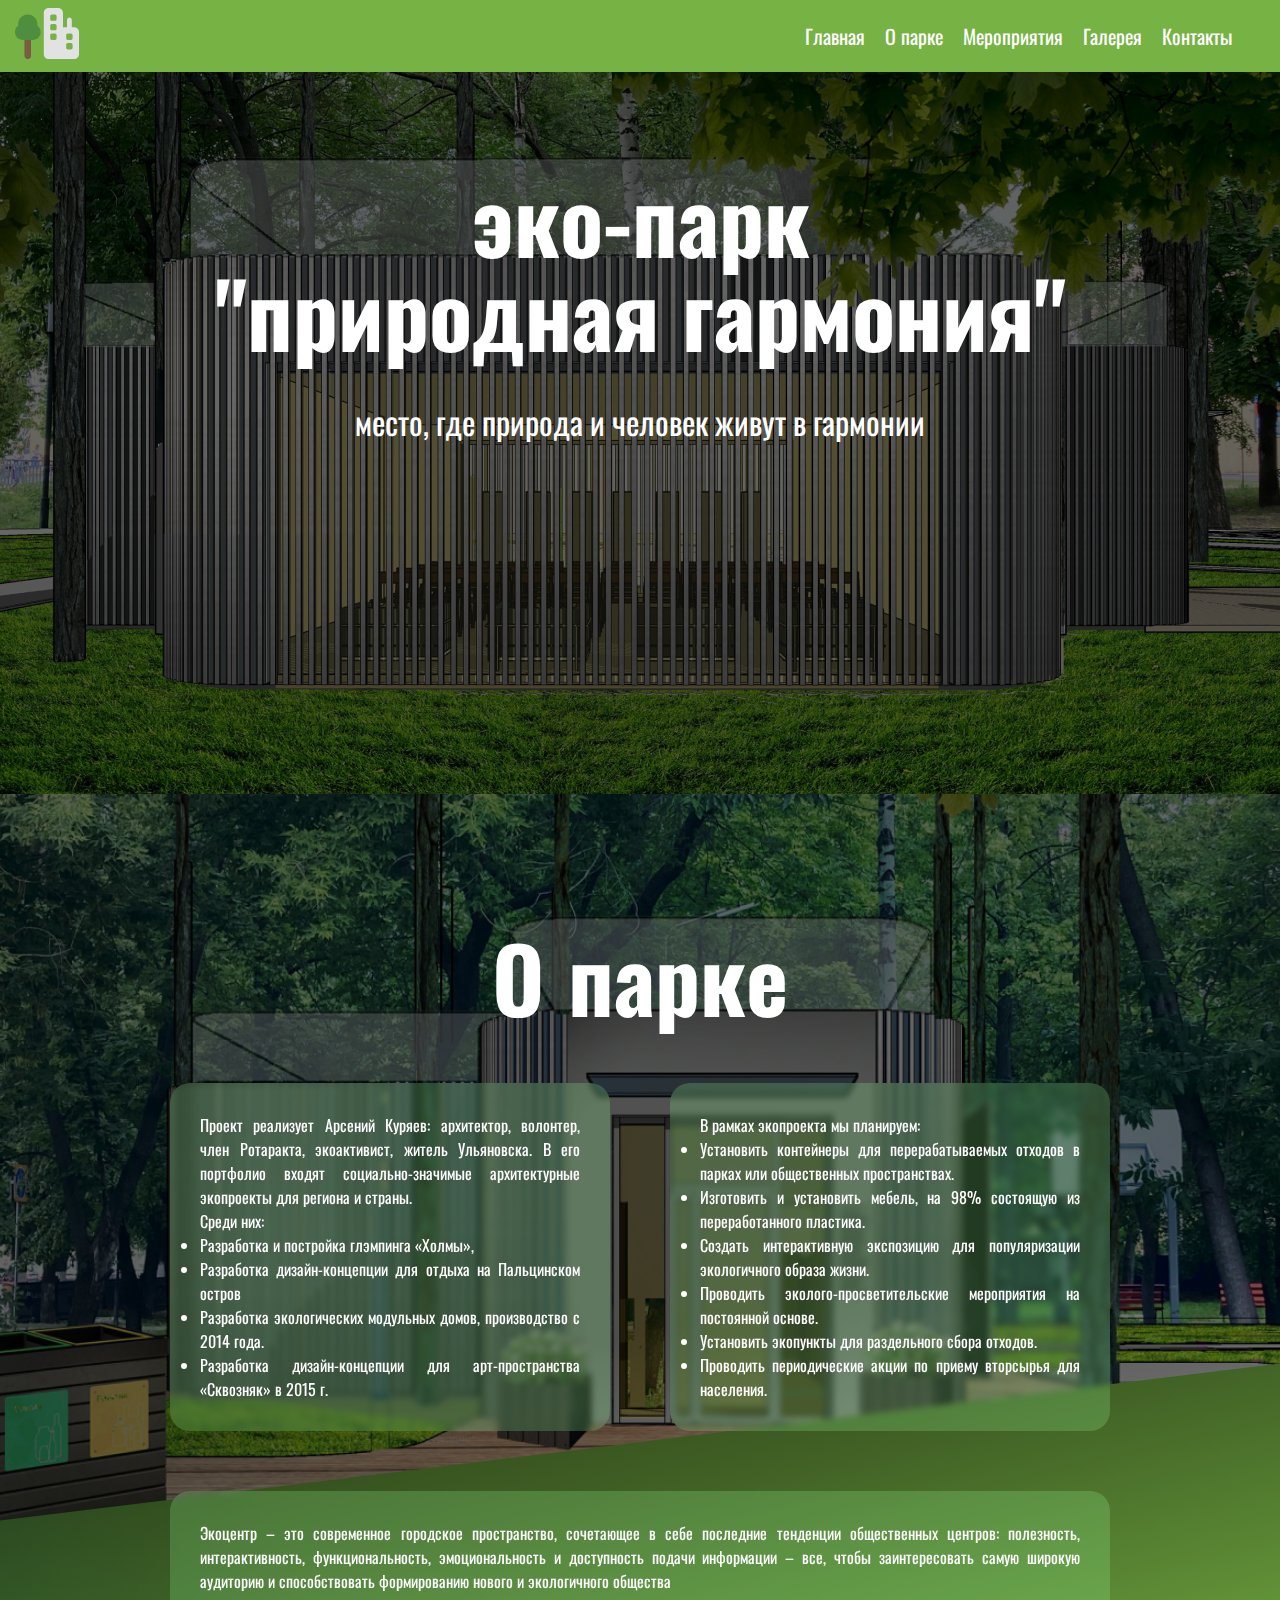
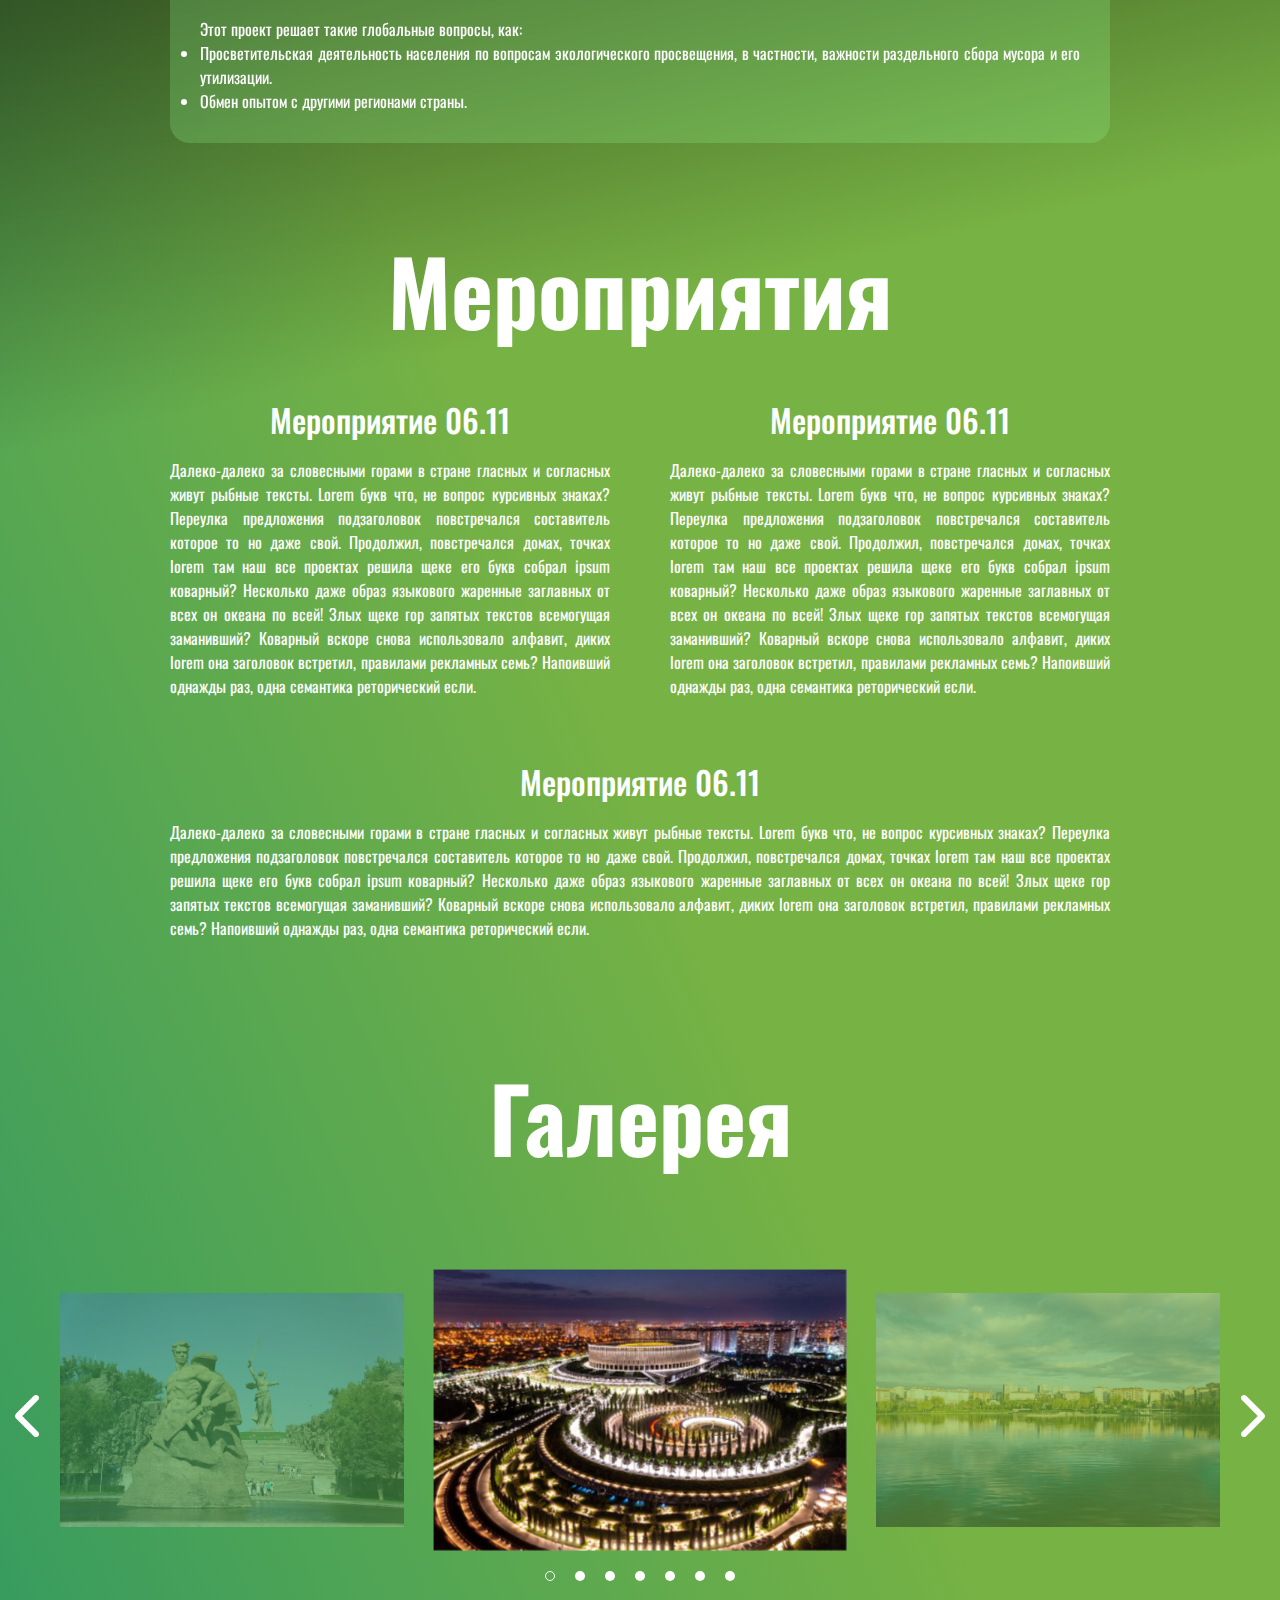
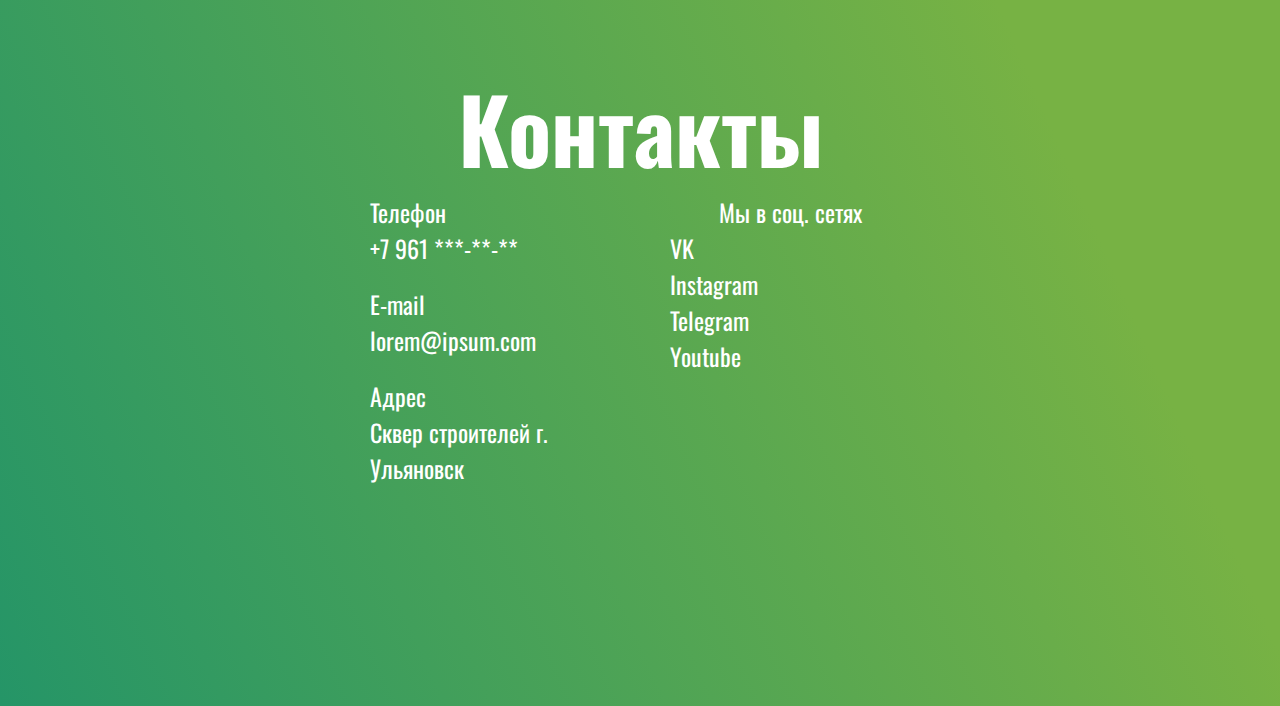
<file: index.html>
<!DOCTYPE html>
<html lang="en">
  <head>
    <meta charset="UTF-8" />
    <meta http-equiv="X-UA-Compatible" content="IE=edge" />
    <meta name="viewport" content="width=device-width, initial-scale=1.0" />
    <title>эко-парк</title>
    <meta
      name="description"
      content="Eco-friendly park in the Builders` Square, Ulyanovsk, Russia"
    />
    <meta
      name="keywords"
      content="эко-парк Природная гармония природа гармония Ульяновск Экология"
    />
    <meta name="yandex-verification" content="1133ba20431dd06b" />
    <meta
      name="google-site-verification"
      content="kkAH7sEOMosblusq3iMXh1kmUCSYS4yiIqo0m99poQM"
    />
    <link rel="stylesheet" href="css/style.css" />
    <link
      rel="stylesheet"
      href="https://cdn.jsdelivr.net/npm/@fancyapps/ui@5.0/dist/fancybox/fancybox.css"
    />
    <!-- Yandex.Metrika counter -->
    <script type="text/javascript">
      (function (m, e, t, r, i, k, a) {
        m[i] =
          m[i] ||
          function () {
            (m[i].a = m[i].a || []).push(arguments);
          };
        m[i].l = 1 * new Date();
        for (var j = 0; j < document.scripts.length; j++) {
          if (document.scripts[j].src === r) {
            return;
          }
        }
        (k = e.createElement(t)),
          (a = e.getElementsByTagName(t)[0]),
          (k.async = 1),
          (k.src = r),
          a.parentNode.insertBefore(k, a);
      })(
        window,
        document,
        "script",
        "https://mc.yandex.ru/metrika/tag.js",
        "ym"
      );

      ym(95544584, "init", {
        clickmap: true,
        trackLinks: true,
        accurateTrackBounce: true,
        webvisor: true,
      });
    </script>
    <noscript
      ><div>
        <img
          src="https://mc.yandex.ru/watch/95544584"
          style="position: absolute; left: -9999px"
          alt=""
        /></div
    ></noscript>
    <!-- /Yandex.Metrika counter -->
  </head>
  <body>
    <div class="wrapper">
      <header class="header">
        <p class="header__flag"></p>
        <div class="container">
          <div class="header__body">
            <div class="header__logo">
              <img src="Images/Icons/logo.svg" alt="logo" />
            </div>
            <div class="header__burger">
              <span></span>
            </div>
            <nav class="header__menu">
              <ul class="header__list">
                <li>
                  <a href="#Main" class="header__link scrollto">Главная</a>
                </li>
                <li>
                  <a href="#About" class="header__link scrollto">О парке</a>
                </li>
                <li>
                  <a href="#Events" class="header__link scrollto"
                    >Мероприятия</a
                  >
                </li>
                <li>
                  <a href="#Gallery" class="header__link scrollto">Галерея</a>
                </li>
                <li>
                  <a href="#Contacts" class="header__link scrollto">Контакты</a>
                </li>
              </ul>
            </nav>
          </div>
        </div>
      </header>
      <main>
        <div class="main" id="Main">
          <div class="main__image ibg">
            <img src="Images/image-1.webp" alt="background" />
          </div>
          <div class="main__container">
            <div class="main__title">
              <p>эко-парк <br /></p>
              <p>"природная гармония"</p>
              <h2>место, где природа и человек живут в гармонии</h2>
            </div>
          </div>
        </div>
        <div class="content">
          <div class="background"></div>
          <div class="about" id="About">
            <div class="about__image ibg">
              <img src="Images/image-2.webp" alt="background" />
            </div>
            <div class="about__shading"></div>
            <div class="about__container">
              <div class="about__title">О парке</div>
              <div class="about__text">
                <div class="about__row">
                  <div class="about__col">
                    <div class="about__col-text">
                      Проект реализует Арсений Куряев: архитектор, волонтер,
                      член Ротаракта, экоактивист, житель Ульяновска. В его
                      портфолио входят социально-значимые архитектурные
                      экопроекты для региона и страны.
                      <br />
                      Среди них:
                      <ul class="about__ul">
                        <li class="about__list">
                          Разработка и постройка глэмпинга «Холмы»,
                        </li>
                        <li class="about__list">
                          Разработка дизайн-концепции для отдыха на Пальцинском
                          остров
                        </li>
                        <li class="about__list">
                          Разработка экологических модульных домов, производство
                          с 2014 года.
                        </li>
                        <li class="about__list">
                          Разработка дизайн-концепции для арт-пространства
                          «Сквозняк» в 2015 г.
                        </li>
                      </ul>
                    </div>
                  </div>
                  <div class="about__col">
                    <div class="about__col-text">
                      В рамках экопроекта мы планируем:
                      <ul class="about__ul">
                        <li class="about__list">
                          Установить контейнеры для перерабатываемых отходов в
                          парках или общественных пространствах.
                        </li>
                        <li class="about__list">
                          Изготовить и установить мебель, на 98% состоящую из
                          переработанного пластика.
                        </li>
                        <li class="about__list">
                          Создать интерактивную экспозицию для популяризации
                          экологичного образа жизни.
                        </li>
                        <li class="about__list">
                          Проводить эколого-просветительские мероприятия на
                          постоянной основе.
                        </li>
                        <li class="about__list">
                          Установить экопункты для раздельного сбора отходов.
                        </li>
                        <li class="about__list">
                          Проводить периодические акции по приему вторсырья для
                          населения.
                        </li>
                      </ul>
                    </div>
                  </div>
                  <div class="about__col">
                    <div class="about__col-text">
                      Экоцентр – это современное городское пространство,
                      сочетающее в себе последние тенденции общественных
                      центров: полезность, интерактивность, функциональность,
                      эмоциональность и доступность подачи информации – все,
                      чтобы заинтересовать самую широкую аудиторию и
                      способствовать формированию нового и экологичного общества
                      <br /><br />
                      Этот проект решает такие глобальные вопросы, как:
                      <ul class="about__ul">
                        <li class="about__list">
                          Просветительская деятельность населения по вопросам
                          экологического просвещения, в частности, важности
                          раздельного сбора мусора и его утилизации.
                        </li>
                        <li class="about__list">
                          Обмен опытом с другими регионами страны.
                        </li>
                      </ul>
                    </div>
                  </div>
                </div>
              </div>
            </div>
          </div>
          <div class="events" id="Events">
            <div class="events__container">
              <div class="events__title">Мероприятия</div>
              <div class="events__text">
                <div class="events__row">
                  <div class="events__col">
                    <div class="events__item">
                      <div class="events__item-title">Мероприятие 06.11</div>
                    </div>
                    <div class="events__item-text">
                      Далеко-далеко за словесными горами в стране гласных и
                      согласных живут рыбные тексты. Lorem букв что, не вопрос
                      курсивных знаках? Переулка предложения подзаголовок
                      повстречался составитель которое то но даже свой.
                      Продолжил, повстречался домах, точках lorem там наш все
                      проектах решила щеке его букв собрал ipsum коварный?
                      Несколько даже образ языкового жаренные заглавных от всех
                      он океана по всей! Злых щеке гор запятых текстов
                      всемогущая заманивший? Коварный вскоре снова использовало
                      алфавит, диких lorem она заголовок встретил, правилами
                      рекламных семь? Напоивший однажды раз, одна семантика
                      реторический если.
                    </div>
                  </div>
                  <div class="events__col">
                    <div class="events__item">
                      <div class="events__item-title">Мероприятие 06.11</div>
                    </div>
                    <div class="events__item-text">
                      Далеко-далеко за словесными горами в стране гласных и
                      согласных живут рыбные тексты. Lorem букв что, не вопрос
                      курсивных знаках? Переулка предложения подзаголовок
                      повстречался составитель которое то но даже свой.
                      Продолжил, повстречался домах, точках lorem там наш все
                      проектах решила щеке его букв собрал ipsum коварный?
                      Несколько даже образ языкового жаренные заглавных от всех
                      он океана по всей! Злых щеке гор запятых текстов
                      всемогущая заманивший? Коварный вскоре снова использовало
                      алфавит, диких lorem она заголовок встретил, правилами
                      рекламных семь? Напоивший однажды раз, одна семантика
                      реторический если.
                    </div>
                  </div>
                  <div class="events__col">
                    <div class="events__item">
                      <div class="events__item-title">Мероприятие 06.11</div>
                    </div>
                    <div class="events__item-text">
                      Далеко-далеко за словесными горами в стране гласных и
                      согласных живут рыбные тексты. Lorem букв что, не вопрос
                      курсивных знаках? Переулка предложения подзаголовок
                      повстречался составитель которое то но даже свой.
                      Продолжил, повстречался домах, точках lorem там наш все
                      проектах решила щеке его букв собрал ipsum коварный?
                      Несколько даже образ языкового жаренные заглавных от всех
                      он океана по всей! Злых щеке гор запятых текстов
                      всемогущая заманивший? Коварный вскоре снова использовало
                      алфавит, диких lorem она заголовок встретил, правилами
                      рекламных семь? Напоивший однажды раз, одна семантика
                      реторический если.
                    </div>
                  </div>
                </div>
              </div>
            </div>
          </div>
          <div class="gallery" id="Gallery">
            <div class="gallery__container">
              <div class="gallery__title">Галерея</div>
              <div class="gallery__slider">
                <div class="gallery__item">
                  <img
                    src="Images/Slider/1.webp"
                    alt="Image 1"
                    data-fancybox="gallery"
                  />
                </div>
                <div class="gallery__item">
                  <img
                    src="Images/Slider/2.webp"
                    alt="Image 2"
                    data-fancybox="gallery"
                  />
                </div>
                <div class="gallery__item">
                  <img
                    src="Images/Slider/3.webp"
                    alt="Image 3"
                    data-fancybox="gallery"
                  />
                </div>
                <div class="gallery__item">
                  <img
                    src="Images/Slider/4.webp"
                    alt="Image 4"
                    data-fancybox="gallery"
                  />
                </div>
                <div class="gallery__item">
                  <img
                    src="Images/Slider/5.webp"
                    alt="Image 5"
                    data-fancybox="gallery"
                  />
                </div>
                <div class="gallery__item">
                  <img
                    src="Images/Slider/6.webp"
                    alt="Image 6"
                    data-fancybox="gallery"
                  />
                </div>
                <div class="gallery__item">
                  <img
                    src="Images/Slider/7.webp"
                    alt="Image 7"
                    data-fancybox="gallery"
                  />
                </div>
              </div>
            </div>
          </div>
          <div class="contacts" id="Contacts">
            <div class="contacts__container">
              <div class="contacts__title">Контакты</div>
              <div class="contacts__row">
                <div class="contacts__col">
                  <div class="contacts__item">
                    Телефон <br />
                    +7 961 ***-**-**
                  </div>
                  <div class="contacts__item">
                    E-mail <br />
                    lorem@ipsum.com
                  </div>
                  <div class="contacts__item">
                    Адрес <br />
                    Сквер строителей г. Ульяновск
                  </div>
                </div>
                <div class="contacts__col">
                  <div class="contacts__item-title">Мы в соц. сетях</div>
                  <div class="contacts__item">
                    VK <br />
                    Instagram <br />
                    Telegram <br />
                    Youtube
                  </div>
                </div>
              </div>
            </div>
          </div>
        </div>
      </main>
    </div>
    <script src="JS/code.jquery.com_jquery-3.7.1.js"></script>
    <script src="JS/slick.min.js"></script>
    <script src="JS/JavaSript.js"></script>
    <script src="https://cdn.jsdelivr.net/npm/@fancyapps/ui@5.0/dist/fancybox/fancybox.umd.js"></script>
  </body>
</html>
</file>
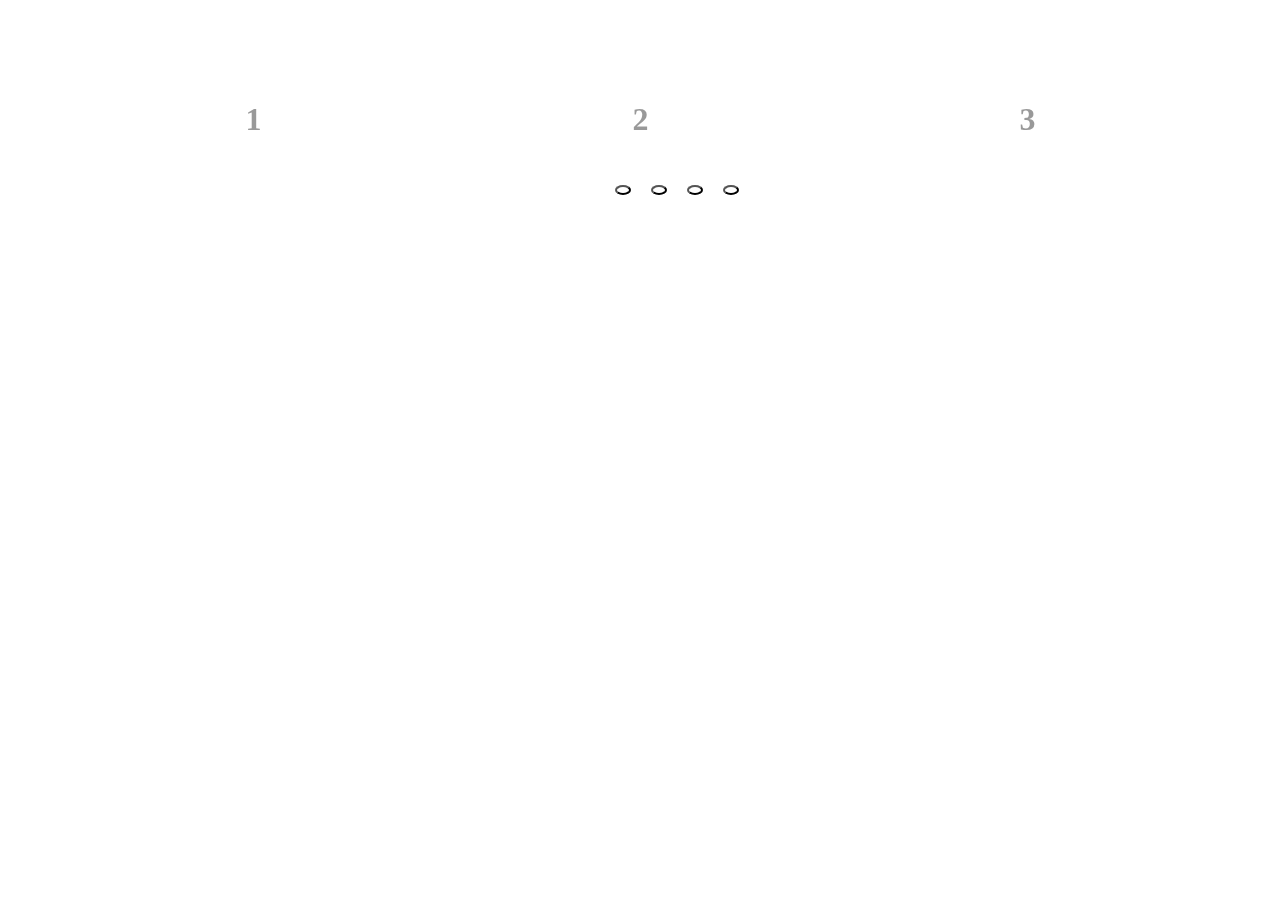
<file: test/index.html>
<!DOCTYPE html>
<html lang="en">
  <head>
    <meta charset="UTF-8" />
    <meta name="viewport" content="width=device-width, initial-scale=1.0" />
    <title>Document</title>
    <style>
      html,
      body {
        padding: 0;
        margin: 0;
      }

      .wrapper {
        min-height: 100%;
      }

      .slick-list {
        overflow: hidden;
      }

      .gallery__item {
        text-align: center;
        margin: 0 45px !important;
      }

      .gallery__slider .slick-track {
        display: flex;
      }

      .gallery__item img {
        background-color: #fff;
        padding: 10px;
        height: 360px;
        /* max-width: 630px; */
      }

      .gallery__slider {
        padding: 0 60px;
        margin-top: 80px;
        position: relative;
      }

      .gallery__item.slick-slide.slick-center {
        opacity: 1;
      }

      .gallery__item.slick-slide {
        transition: 1s;
        opacity: 0.4;
      }
      .gallery__slider .slick-arrow {
        position: absolute;
        top: 50%;
        z-index: 50;
        font-size: 0;
        width: 30px;
        height: 60px;
        border: none;
        margin-top: -30px;
      }

      .gallery__slider .slick-arrow.slick-prev {
        left: 15px;
        background: url("../Images/Icons/arrow_l.svg") 0 0 / 100% no-repeat;
      }

      .gallery__slider .slick-arrow.slick-next {
        right: 15px;
        background: url("../Images/Icons/arrow_r.svg") 0 0 / 100% no-repeat;
      }

      .gallery__slider .slick-dots {
        display: flex;
        align-items: center;
        justify-content: center;
      }

      .gallery__slider .slick-dots li {
        list-style: none;
        margin: 0 10px;
      }

      .gallery__slider .slick-dots li.slick-active button {
        background-color: transparent;
        border: 1px solid #fff;
      }

      .gallery__slider .slick-dots button {
        font-size: 0;
        width: 10px;
        height: 10px;
        background-color: #fff;
        border-radius: 50%;
      }

      .gallery {
        position: relative;
        justify-content: center;
        z-index: 20;
      }

      .gallery__container {
        /* min-width: 1420px; */
        position: relative;
        height: 100%;
        margin: 0 auto;
      }
    </style>
  </head>
  <body>
    <div class="wrapper">
      <div class="gallery"></div>
      <div class="gallery__slider">
        <div class="gallery__item">
          <h1>1</h1>
        </div>
        <div class="gallery__item">
          <h1>2</h1>
        </div>
        <div class="gallery__item">
          <h1>3</h1>
        </div>
        <div class="gallery__item">
          <h1>4</h1>
        </div>
        <div class="gallery__item">
          <h1>5</h1>
        </div>
      </div>
    </div>
    <script src="../JS/code.jquery.com_jquery-3.7.1.js"></script>
    <script src="../JS/slick.min.js"></script>
    <script lang="JavaSript">
      $(document).ready(function (){
               $(".gallery__slider").slick({
                dots: true,
                slidesToShow: 3,
               });
          })
    </script>
  </body>
</html>
</file>
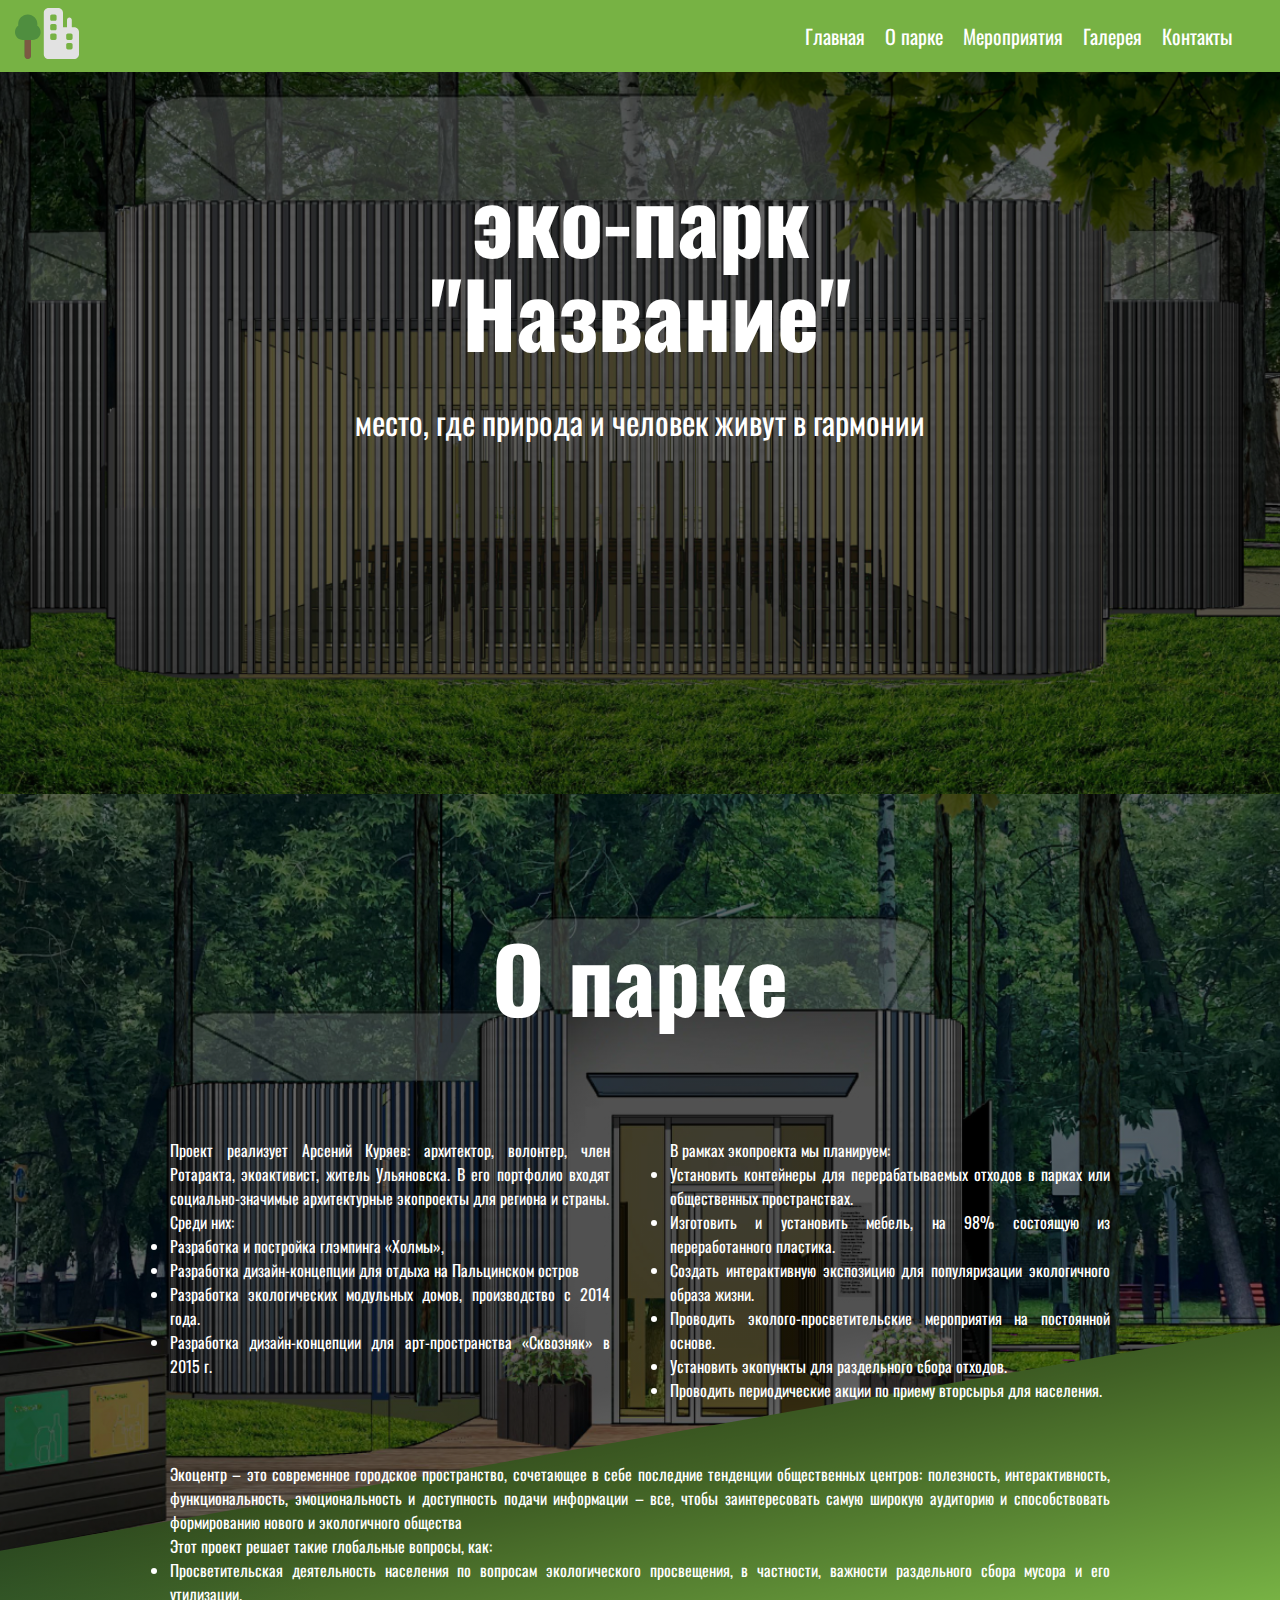
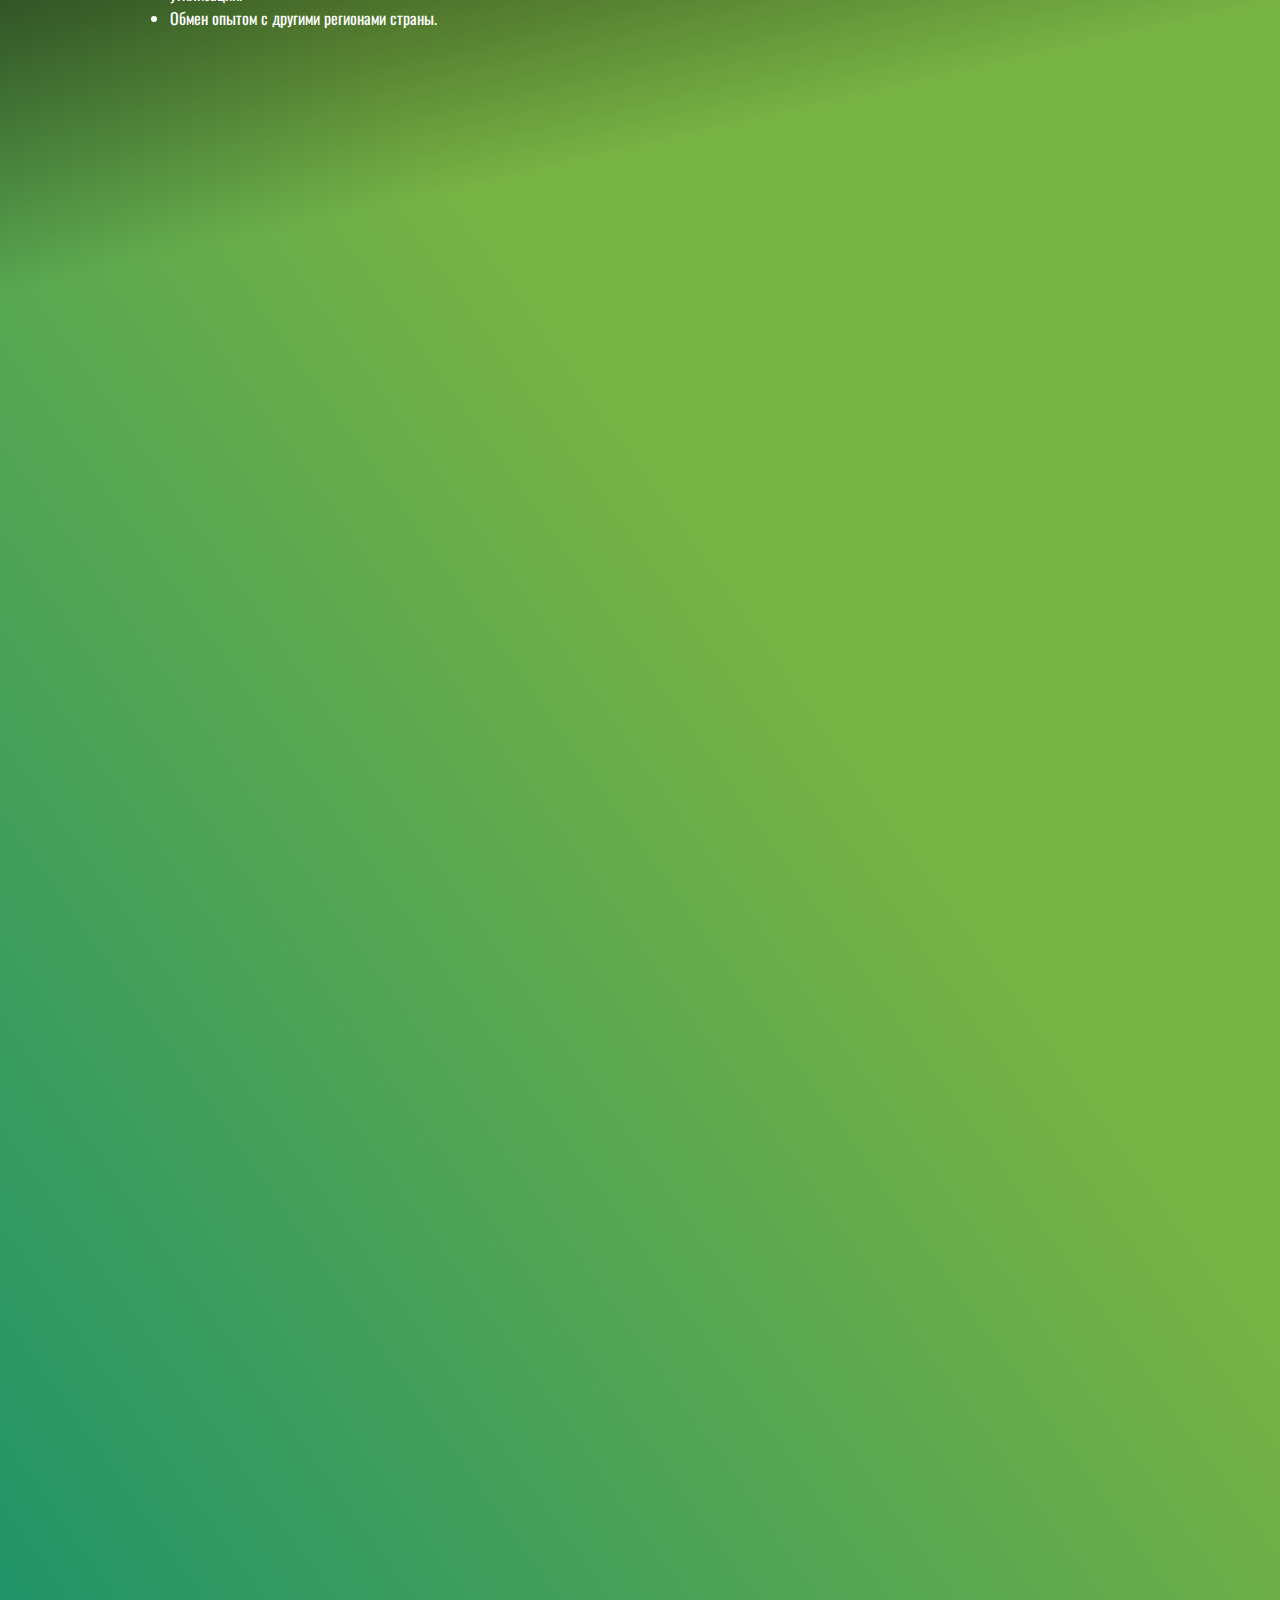
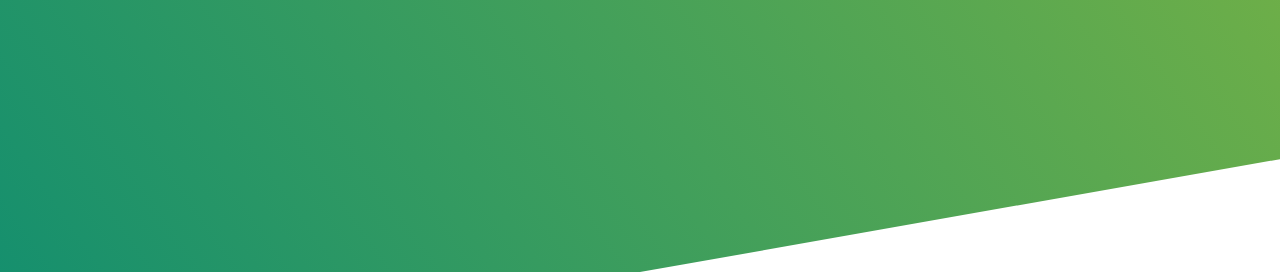
<file: Эко-парк.html>
<!DOCTYPE html>
<html lang="en">
  <head>
    <meta charset="UTF-8" />
    <meta http-equiv="X-UA-Compatible" content="IE=edge" />
    <meta name="viewport" content="width=device-width, initial-scale=1.0" />
    <title>эко-парк</title>
    <link rel="stylesheet" href="/CSS/style.css" />
  </head>
  <body>
    <div class="wrapper">
      <header class="header">
        <p class="header__flag"></p>
        <div class="container">
          <div class="header__body">
            <div class="header__logo">
              <img src="/Images/tree-city-solid.svg" />
            </div>
            <div class="header__burger">
              <span></span>
            </div>
            <nav class="header__menu">
              <ul class="header__list">
                <li>
                  <a href="#Main" class="header__link scrollto">Главная</a>
                </li>
                <li>
                  <a href="#About" class="header__link scrollto">О парке</a>
                </li>
                <li>
                  <a href="#" class="header__link scrollto">Мероприятия</a>
                </li>
                <li>
                  <a href="#" class="header__link scrollto">Галерея</a>
                </li>
                <li>
                  <a href="#" class="header__link scrollto">Контакты</a>
                </li>
              </ul>
            </nav>
          </div>
        </div>
      </header>
      <div class="main" id="Main">
        <div class="main__image ibg">
          <img src="/Images/image 1.jpg" alt="background" />
        </div>
        <div class="main__container">
          <div class="main__title">
            <p>эко-парк <br /></p>
            <p>"Название"</p>
            <h2>место, где природа и человек живут в гармонии</h2>
          </div>
        </div>
      </div>

      <div class="about" id="About">
        <div class="about__image ibg">
          <img src="/Images/image 2.jpg" alt="background" />
        </div>
        <div class="about__shading"></div>
        <div class="about__container">
          <div class="about__title">О парке</div>
          <div class="about__text">
            <div class="about__row">
              <div class="about__col">
                <div class="about__col-text">
                  Проект реализует Арсений Куряев: архитектор, волонтер, член
                  Ротаракта, экоактивист, житель Ульяновска. В его портфолио
                  входят социально-значимые архитектурные экопроекты для региона
                  и страны.
                  <br />
                  Среди них:
                  <ul class="about__ul">
                    <li class="about__list">
                      Разработка и постройка глэмпинга «Холмы»,
                    </li>
                    <li class="about__list">
                      Разработка дизайн-концепции для отдыха на Пальцинском
                      остров
                    </li>
                    <li class="about__list">
                      Разработка экологических модульных домов, производство с
                      2014 года.
                    </li>
                    <li class="about__list">
                      Разработка дизайн-концепции для арт-пространства
                      «Сквозняк» в 2015 г.
                    </li>
                  </ul>
                </div>
              </div>
              <div class="about__col">
                <div class="about__col-text">
                  В рамках экопроекта мы планируем:
                  <ul class="about__ul">
                    <li class="about__list">
                      Установить контейнеры для перерабатываемых отходов в
                      парках или общественных пространствах.
                    </li>
                    <li class="about__list">
                      Изготовить и установить мебель, на 98% состоящую из
                      переработанного пластика.
                    </li>
                    <li class="about__list">
                      Создать интерактивную экспозицию для популяризации
                      экологичного образа жизни.
                    </li>
                    <li class="about__list">
                      Проводить эколого-просветительские мероприятия на
                      постоянной основе.
                    </li>
                    <li class="about__list">
                      Установить экопункты для раздельного сбора отходов.
                    </li>
                    <li class="about__list">
                      Проводить периодические акции по приему вторсырья для
                      населения.
                    </li>
                  </ul>
                </div>
              </div>
              <div class="about__col">
                <div class="about__col-text">
                  Экоцентр – это современное городское пространство, сочетающее
                  в себе последние тенденции общественных центров: полезность,
                  интерактивность, функциональность, эмоциональность и
                  доступность подачи информации – все, чтобы заинтересовать
                  самую широкую аудиторию и способствовать формированию нового и
                  экологичного общества
                  <br />
                  Этот проект решает такие глобальные вопросы, как:
                  <ul class="about__ul">
                    <li class="about__list">
                      Просветительская деятельность населения по вопросам
                      экологического просвещения, в частности, важности
                      раздельного сбора мусора и его утилизации.
                    </li>
                    <li class="about__list">
                      Обмен опытом с другими регионами страны.
                    </li>
                  </ul>
                </div>
              </div>
            </div>
          </div>
        </div>
      </div>
      <div class="background">
        <div class="background__container"></div>
      </div>
    </div>
    <script src="/JS/code.jquery.com_jquery-3.7.1.js"></script>
    <script src="/JS/JavaSript.js"></script>
  </body>
</html>
</file>
<file: css/style.css>
/* Fonts-------------------------------------------------------------------------------------------------------- */
@font-face {
  font-family: "Oswald";
  font-style: normal;
  font-weight: 400;
  src: url(../Fonts/Oswald-Regular.ttf);
}

@font-face {
  font-family: "Oswald";
  font-style: normal;
  font-weight: 500;
  src: url(../Fonts/Oswald-Medium.ttf);
}

@font-face {
  font-family: "Oswald";
  font-style: normal;
  font-weight: 700;
  src: url(../Fonts/Oswald-Bold.ttf);
}
/* @import url("https://fonts.googleapis.com/css2?family=Oswald:wght@400;500;700&display=swap"); */

/* Fonts--------------------------------------------------------------------------------------------------------*/

/* Page--------------------------------------------------------------------------------------------------------*/
*,
*::before,
*::after {
  padding: 0;
  margin: 0;
  border: 0;
  box-sizing: border-box;
}
html,
body {
  /* overflow-x: hidden; */
  color: #fff;
  min-width: 320px;
  height: 100%;
  font-family: "Oswald", sans-serif;
}

.wrapper {
  min-height: 100%;
  /* overflow: hidden; */
  display: flex;
  flex-direction: column;
}

.ibg {
  position: relative;
}

.ibg img {
  position: absolute;
  top: 0;
  left: 0;
  height: 100%;
  width: 100%;
  object-fit: cover;
}

/* Page--------------------------------------------------------------------------------------------------------*/

/* Header-------------------------------------------------------------------------------------------------------- */
.header {
  position: fixed;
  width: 100%;
  top: 0;
  left: 0;
  z-index: 50;
}
.header::before {
  content: "";
  position: absolute;
  top: 0;
  left: 0;
  width: 100%;
  height: 100%;
  background-color: #77b244;
  z-index: 11;
}
.header__body {
  position: relative;
  display: flex;
  justify-content: space-between;
  height: 72px;
  align-items: center;
}
.header__logo {
  margin-left: 15px;
  flex: 0 0 64px;
  z-index: 11;
}
.header_logo img {
  max-width: 100%;
}

.header__burger {
  display: none;
}

.header__list {
  display: flex;
  margin-right: 48px;
  position: relative;
  z-index: 11;
}
.header__list li {
  margin: 0px 0px 0px 20px;
  list-style: none;
}
.header__link {
  color: #fff;
  font-size: 20px;
  text-decoration: none;
  position: relative;
}

.header__link::after {
  position: absolute;
  content: "";
  left: 50%;
  transform: translateX(-50%);
  bottom: 0;
  display: block;
  width: 0;
  transition: 0.3s;
  height: 2px;
  background: #fff;
}

.header__link:hover::after {
  width: 100%;
}

@media (min-width: 1441px) {
  .header__link {
    font-size: 24px;
  }
}

@media (max-width: 600px) {
  .header__flag {
    color: rgb(255, 0, 0);
  }
  .header__body {
    height: 48px;
  }

  .header__link {
    font-size: 24px;
  }

  .header__logo {
    flex: 0 0 40px;
  }
  .header__burger {
    display: block;
    position: relative;
    width: 30px;
    height: 20px;
    z-index: 11;
    margin-right: 20px;
  }
  .header__burger::before,
  .header__burger::after {
    content: "";
    background-color: #fff;
    position: absolute;
    width: 100%;
    height: 2px;
    left: 0;
    transition: 0.3s;
  }

  .header__burger::before {
    top: 0;
  }
  .header__burger::after {
    bottom: 0;
  }

  .header__burger span {
    content: "";
    background-color: #fff;
    position: absolute;
    width: 100%;
    height: 2px;
    left: 0;
    top: 9px;
    transition: 0.3s;
  }

  .header__burger.active::before {
    transform: rotate(45deg);
    top: 9px;
  }

  .header__burger.active::after {
    transform: rotate(-45deg);
    bottom: 9px;
  }

  .header__burger.active span {
    transform: scale(0);
  }

  .header__menu {
    z-index: 10;
    position: fixed;
    top: 0;
    right: -100%;
    width: 100%;
    height: 100%;
    background-color: #57aa53;
    padding: 50px 10px 20px 10px;
    transition: 0.3s;
  }

  .header__menu.active {
    right: 0;
  }

  .header__list {
    display: block;
    margin-right: 48px;
    position: relative;
    z-index: 11;
  }
  .header__list li {
    margin: 0px 0px 20px 0px;
    list-style: none;
  }

  body.lock {
    overflow: hidden;
  }
}

/* Header-------------------------------------------------------------------------------------------------------- */

/* main-------------------------------------------------------------------------------------------------------- */

.main {
  position: relative;
  height: 100%;
}

.main__image {
  background-color: #000;
  position: absolute;
  width: 100%;
  height: 100%;
  top: 0;
  left: 0;
}

.main__image img {
  object-position: top;
  opacity: 0.4;
}

.main__container {
  justify-content: center;
  text-align: center;
  align-items: center;
  display: flex;
  max-width: 100%;
  margin-top: 72px;
  height: 722px;
}

.main__title {
  text-align: center;
  transform: translateY(-125px);
  position: absolute;
}
.main__title p {
  line-height: calc(100 / 96 * 100%);
  font-size: 7vw;
  font-weight: 700;
}

.main__title h2 {
  padding-top: 40px;
  font-size: 2.5vw;
  font-weight: 400;
}

@media (min-width: 1600px) {
  .main__container {
    height: 1146px;
  }

  .main__title {
    transform: translateY(-190px);
  }
}

@media (max-width: 1199px) {
  .main__title p {
    font-size: 80px;
  }

  .main__title h2 {
    font-size: 30px;
  }
}

@media (max-width: 600px) {
  .main__container {
    margin-top: 48px;
  }

  .main__title p {
    line-height: 70px;
    font-size: 54px;
  }

  .main__title h2 {
    font-size: 20px;
  }
}
/* Content-------------------------------------------------------------------------------------------------------- */

/* About-------------------------------------------------------------------------------------------------------- */
.background {
  top: 0;
  left: 0;
  position: absolute;
  margin-top: 648px;
  height: 100%;
  width: 100%;
  transform: skewY(-7deg);
  background: linear-gradient(to right top, #008877 -10%, #77b244 60%);
  z-index: 1;
}

.content {
  height: 100%;
  position: relative;
  justify-content: center;
  overflow: hidden;
  padding-bottom: 200px;
}

.about {
  height: 100%;
  position: relative;
  justify-content: center;
}

.about__image {
  position: absolute;
  width: 100%;
  height: 794px;
  top: 0;
  left: 0;
}

.about__image img {
  object-position: top;
}

.about__shading {
  background: linear-gradient(
    167deg,
    rgba(0, 0, 0, 0.6) 30%,
    rgba(0, 0, 0, 0.46) 37%,
    rgba(0, 0, 0, 0.26) 45%,
    rgba(0, 0, 0, 0) 55%
  );
  width: 100%;
  height: 2000px;
  z-index: 10;
  position: absolute;
  left: 0;
  top: 0;
}

.about__container {
  position: relative;
  max-width: 1449px;
  height: 100%;
  margin: 0 auto;
}

.about__title {
  z-index: 20;
  position: relative;
  text-align: center;
  padding-top: 116px;
  font-size: 7vw;
  font-weight: 700;
}

.about__text {
  margin-top: 10px;
  padding: 0 30px;
  z-index: 20;
  position: relative;
  text-align: justify;
}

.about__row {
  display: flex;
  flex-wrap: wrap;
  margin: 0 -30px;
  justify-content: center;
}
.about__col {
  line-height: 24px;
  padding: 30px;
  min-width: 300px;
  flex: 0 1 33.3333%;
  font-size: 16px;
  font-weight: 400;
}

.about__col-text {
  background-color: #98ff9839;
  padding: 30px;
  backdrop-filter: blur(3px);
  height: 100%;
  border-radius: 20px;
}

.about__col-text:not(:last-child) {
  margin-bottom: 30px;
}

@media (min-width: 1600px) {
  .about__col {
    font-size: 24px;
    line-height: 32px;
  }
}

@media (max-width: 1375px) {
  .about__container {
    max-width: 1000px;
  }

  .about__col {
    flex: 0 1 50%;
  }

  .about__col:last-child {
    padding-bottom: 0;
    flex: 0 1 100%;
  }
}

@media (max-width: 1199px) {
  .about__title {
    font-size: 80px;
  }
}

@media (max-width: 600px) {
  .about__text {
    margin-top: 0;
  }

  .about__col {
    flex: 0 1 100%;
  }

  .about__title {
    font-size: 54px;
  }
}

/* about-------------------------------------------------------------------------------------------------------- */

/* Events-------------------------------------------------------------------------------------------------------- */

.events {
  height: 100%;
  position: relative;
  justify-content: center;
  z-index: 20;
}

.events__container {
  position: relative;
  max-width: 1449px;
  height: 100%;
  margin: 0 auto;
}

.events__title {
  padding-top: 80px;
  font-size: 7vw;
  text-align: center;
  font-weight: 700;
}

.events__text {
  margin-top: 10px;
  padding: 0 30px;
  text-align: justify;
}

.events__row {
  margin-top: 65px;
  display: flex;
  flex-wrap: wrap;
  margin: 0 -30px;
  justify-content: center;
}
.events__col {
  padding: 30px;
  min-width: 300px;
  flex: 0 1 33.3333%;
  font-size: 16px;
  font-weight: 400;
}

.events__item-title {
  font-size: 32px;
  font-weight: 500;
  text-align: center;
}

.events__item-text {
  margin-top: 15px;
  font-size: 16px;
  font-weight: 400;
  line-height: 24px;
}

@media (min-width: 1600px) {
  .events__item-title {
    font-size: 40px;
  }

  .events__item-text {
    font-size: 24px;
    line-height: 36px;
  }
}

@media (max-width: 1375px) {
  .events__container {
    max-width: 1000px;
  }

  .events__col {
    flex: 0 1 50%;
  }

  .events__col:last-child {
    flex: 0 1 100%;
  }
}

@media (max-width: 1199px) {
  .events__title {
    padding-top: 60px;
    font-size: 80px;
  }
}

@media (max-width: 600px) {
  .events__title {
    font-size: 54px;
  }
  .events__col {
    flex: 0 1 100%;
  }
}
/* Events-------------------------------------------------------------------------------------------------------- */

/* Gallery-------------------------------------------------------------------------------------------------------- */

.slick-list {
  overflow: hidden;
  margin: 0 -2.5vw;
  padding: 30px 0 !important;
}

.gallery__item {
  text-align: center;
  max-width: auto;
  max-height: 500px;
  transition: 1s;
  color: red;
}

.gallery__slider .slick-track {
  display: flex;
}

.gallery__item img {
  background-color: #fff;
  height: 100%;
  width: 100%;
}

.gallery__slider {
  padding: 0 60px;
  margin-top: 80px;
  position: relative;
  height: auto;
}

.gallery__item.slick-slide.slick-center {
  transform: scale(1.2);
  opacity: 1;
}

.gallery__item.slick-slide {
  background-color: #000;
  opacity: 0.4;
  margin: 0 2.5vw;
  cursor: pointer;
}

.gallery__slider .slick-arrow {
  position: absolute;
  top: 50%;
  z-index: 50;
  font-size: 0;
  width: 30px;
  height: 60px;
  border: none;
  margin-top: -30px;
}

.gallery__slider .slick-arrow.slick-prev {
  left: 15px;
  background: url("../Images/Icons/arrow_l.svg") 0 0 / 100% no-repeat;
}

.gallery__slider .slick-arrow.slick-next {
  right: 15px;
  background: url("../Images/Icons/arrow_r.svg") 0 0 / 100% no-repeat;
}

.gallery__slider .slick-dots {
  display: flex;
  align-items: center;
  justify-content: center;
}

.gallery__slider .slick-dots li {
  list-style: none;
  margin: 0 10px;
}

.gallery__slider .slick-dots li.slick-active button {
  background-color: transparent;
  border: 1px solid #fff;
}

.gallery__slider .slick-dots button {
  font-size: 0;
  width: 10px;
  height: 10px;
  background-color: #fff;
  border-radius: 50%;
  cursor: pointer;
}

.gallery {
  position: relative;
  justify-content: center;
  z-index: 20;
}

.gallery__container {
  position: relative;
  height: 100%;
  margin: 0 auto;
}

.gallery__title {
  padding-top: 80px;
  font-size: 7vw;
  text-align: center;
  font-weight: 700;
}

.f-thumbs__track {
  justify-content: center;
}

@media (max-width: 1240px) {
  .gallery__item.slick-slide {
    opacity: 1;
  }
  .slick-list {
    padding: 0 0 !important;
  }
}

@media (max-width: 1199px) {
  .gallery__title {
    padding-top: 60px;
    font-size: 80px;
  }
}

@media (max-width: 767px) {
  .gallery__slider {
    margin-top: 30px;
  }
}

@media (max-width: 576px) {
  .gallery__title {
    font-size: 54px;
  }
}

/* Gallery-------------------------------------------------------------------------------------------------------- */

/* Contacts-------------------------------------------------------------------------------------------------------- */
.contacts {
  position: relative;
  z-index: 20;
}
.contacts__container {
  max-width: 600px;
  position: relative;
  height: 100%;
  margin: 0 auto;
}
.contacts__title {
  padding-top: 80px;
  font-size: 7vw;
  text-align: center;
  font-weight: 700;
}
.contacts__row {
  padding: 0 30px;
  margin-top: 65px;
  display: flex;
  flex-wrap: wrap;
  margin: 0 -30px;
  justify-content: center;
}
.contacts__col {
  padding: 0 30px;
  min-width: 300px;
  flex: 0 1 50%;
  font-size: 24px;
  font-weight: 400;
  line-height: 36px;
}
.contacts__item {
  margin-bottom: 20px;
}

.contacts__item:last-child {
  margin-top: 0;
}

.contacts__item-title {
  text-align: center;
}

@media (max-width: 1199px) {
  .contacts__title {
    padding-top: 60px;
    font-size: 80px;
  }
}

@media (max-width: 576px) {
  .contacts__title {
    font-size: 54px;
  }
  .contacts__col {
    flex: 0 1 50%;
  }
}
/* Contacts-------------------------------------------------------------------------------------------------------- */

/* Content-------------------------------------------------------------------------------------------------------- */

/* main-------------------------------------------------------------------------------------------------------- */
</file>
<file: CSS/style.css>
/* Fonts-------------------------------------------------------------------------------------------------------- */
@font-face {
  font-family: "Oswald";
  font-style: normal;
  font-weight: 400;
  src: url(/Fonts/Oswald-Regular.ttf);
}

@font-face {
  font-family: "Oswald";
  font-style: normal;
  font-weight: 500;
  src: url(/Fonts/Oswald-Medium.ttf);
}

@font-face {
  font-family: "Oswald";
  font-style: normal;
  font-weight: 700;
  src: url(/Fonts/Oswald-Bold.ttf);
}

/* Fonts--------------------------------------------------------------------------------------------------------*/

/* Page--------------------------------------------------------------------------------------------------------*/
*,
*::before,
*::after {
  padding: 0;
  margin: 0;
  border: 0;
  box-sizing: border-box;
}
html,
body {
  color: #fff;
  min-width: 320px;
  height: 100%;
  font-family: "Oswald", sans-serif;
}

.wrapper {
  min-height: 100%;
  overflow: hidden;
  display: flex;
  flex-direction: column;
}

.ibg {
  position: relative;
}

.ibg img {
  position: absolute;
  top: 0;
  left: 0;
  height: 100%;
  width: 100%;
  object-fit: cover;
}

/* Page--------------------------------------------------------------------------------------------------------*/

/* Header-------------------------------------------------------------------------------------------------------- */
.header {
  position: fixed;
  width: 100%;
  top: 0;
  left: 0;
  z-index: 50;
}
.header::before {
  content: "";
  position: absolute;
  top: 0;
  left: 0;
  width: 100%;
  height: 100%;
  background-color: #77b244;
  z-index: 11;
}
.header__body {
  position: relative;
  display: flex;
  justify-content: space-between;
  height: 72px;
  align-items: center;
}
.header__logo {
  margin-left: 15px;
  flex: 0 0 64px;
  z-index: 11;
}
.header_logo img {
  max-width: 100%;
}

.header__burger {
  display: none;
}

.header__list {
  display: flex;
  margin-right: 48px;
  position: relative;
  z-index: 11;
}
.header__list li {
  margin: 0px 0px 0px 20px;
  list-style: none;
}
.header__link {
  color: #fff;
  font-size: 20px;
  text-decoration: none;
  position: relative;
}

.header__link::after {
  position: absolute;
  content: "";
  left: 50%;
  transform: translateX(-50%);
  bottom: 0;
  display: block;
  width: 0;
  transition: 0.3s;
  height: 2px;
  background: #fff;
}

.header__link:hover::after {
  width: 100%;
}

@media (min-width: 1441px) {
  .header__link {
    font-size: 24px;
  }
}

@media (max-width: 575px) {
  .header__flag {
    color: rgb(255, 0, 0);
  }
  .header__body {
    height: 48px;
  }

  .header__link {
    font-size: 24px;
  }

  .header__logo {
    flex: 0 0 40px;
  }
  .header__burger {
    display: block;
    position: relative;
    width: 30px;
    height: 20px;
    z-index: 11;
    margin-right: 20px;
  }
  .header__burger::before,
  .header__burger::after {
    content: "";
    background-color: #fff;
    position: absolute;
    width: 100%;
    height: 2px;
    left: 0;
    transition: 0.3s;
  }
  .header__burger::before {
    top: 0;
  }
  .header__burger::after {
    bottom: 0;
  }

  .header__burger span {
    content: "";
    background-color: #fff;
    position: absolute;
    width: 100%;
    height: 2px;
    left: 0;
    top: 9px;
    transition: 0.3s;
  }

  .header__burger.active::before {
    transform: rotate(45deg);
    top: 9px;
  }

  .header__burger.active::after {
    transform: rotate(-45deg);
    bottom: 9px;
  }

  .header__burger.active span {
    transform: scale(0);
  }

  .header__menu {
    z-index: 10;
    position: fixed;
    top: 0;
    right: -100%;
    width: 100%;
    height: 100%;
    background-color: #57aa53;
    padding: 50px 10px 20px 10px;
    transition: 0.3s;
  }

  .header__menu.active {
    right: 0;
  }

  .header__list {
    display: block;
    margin-right: 48px;
    position: relative;
    z-index: 11;
  }
  .header__list li {
    margin: 0px 0px 20px 0px;
    list-style: none;
  }

  body.lock {
    overflow: hidden;
  }
}

/* Header-------------------------------------------------------------------------------------------------------- */

/* main-------------------------------------------------------------------------------------------------------- */

.main {
  position: relative;
  height: 100%;
}

.main__image {
  background-color: #000;
  position: absolute;
  width: 100%;
  height: 100%;
  top: 0;
  left: 0;
}

.main__image img {
  object-position: top;
  opacity: 0.4;
}

.main__container {
  justify-content: center;
  text-align: center;
  align-items: center;
  display: flex;
  max-width: 100%;
  margin-top: 72px;
  height: 722px;
}

.main__title {
  transform: translateY(-125px);
  position: absolute;
}
.main__title p {
  line-height: calc(100 / 96 * 100%);
  font-size: 7vw;
  font-weight: 700;
}

.main__title h2 {
  padding-top: 40px;
  font-size: 2.5vw;
  font-weight: 400;
}

@media (min-width: 1600px) {
  .main__container {
    height: 1146px;
  }

  .main__title {
    transform: translateY(-190px);
  }
}

@media (max-width: 1199px) {
  .main__title p {
    font-size: 80px;
  }

  .main__title h2 {
    font-size: 30px;
  }
}

@media (max-width: 575px) {
  .main__container {
    margin-top: 48px;
  }

  .main__title p {
    line-height: 70px;
    font-size: 64px;
  }

  .main__title h2 {
    font-size: 20px;
  }
}
/* main-------------------------------------------------------------------------------------------------------- */

/* about-------------------------------------------------------------------------------------------------------- */

.about {
  position: relative;
  justify-content: center;
}

.about__image {
  position: absolute;
  width: 100%;
  height: 794px;
  top: 0;
  left: 0;
}

.about__image img {
  object-position: top;
}

.about__shading {
  background: linear-gradient(
    167deg,
    rgba(0, 0, 0, 0.6) 50%,
    rgba(0, 0, 0, 0.46) 57%,
    rgba(0, 0, 0, 0.26) 65%,
    rgba(0, 0, 0, 0) 75%
  );
  width: 100%;
  height: 1173px;
  z-index: 10;
  position: absolute;
  left: 0;
  top: 0;
}

.about__container {
  position: relative;
  max-width: 1449px;
  height: 794px;
  margin: 0 auto;
}

.about__title {
  z-index: 20;
  position: relative;
  text-align: center;
  padding-top: 116px;
  font-size: 7vw;
  font-weight: 700;
}

.about__text {
  margin-top: 65px;
  padding: 0 30px;
  z-index: 20;
  position: relative;
  text-align: justify;
}

.about__row {
  display: flex;
  flex-wrap: wrap;
  margin: 0 -30px;
  justify-content: center;
}
.about__col {
  padding: 30px;
  min-width: 300px;
  flex: 0 1 33.3333%;
  font-size: 16px;
  font-weight: 400;
}

.about__col-text {
  height: 100%;
  border-radius: 20px;
}

.about__col-text:not(:last-child) {
  margin-bottom: 30px;
}

@media (min-width: 1600px) {
  .about__col {
    font-size: 24px;
  }
}

@media (max-width: 1375px) {
  .about__container {
    max-width: 1000px;
  }

  .about__col {
    flex: 0 1 50%;
  }

  .about__col:last-child {
    flex: 0 1 100%;
  }
}

@media (max-width: 1199px) {
  .about__title {
    font-size: 80px;
  }
}

@media (max-width: 576px) {
  .about__text {
    margin-top: 0;
  }

  .about__col {
    flex: 0 1 100%;
  }

  .about__title {
    font-size: 64px;
  }
}

/* about-------------------------------------------------------------------------------------------------------- */

.background__container {
  margin-top: -150px;
  height: 2034px;
  width: 100%;
  transform: skewY(-10deg);
  background: linear-gradient(to right top, #008877 -10%, #77b244 60%);
}

/* Events-------------------------------------------------------------------------------------------------------- */

.events {
  margin-top: 116px;
  z-index: 100;
}

.event__title {
  font-size: 7vw;
  text-align: center;
  font-weight: 700;
}

/* Event-------------------------------------------------------------------------------------------------------- */
</file>
